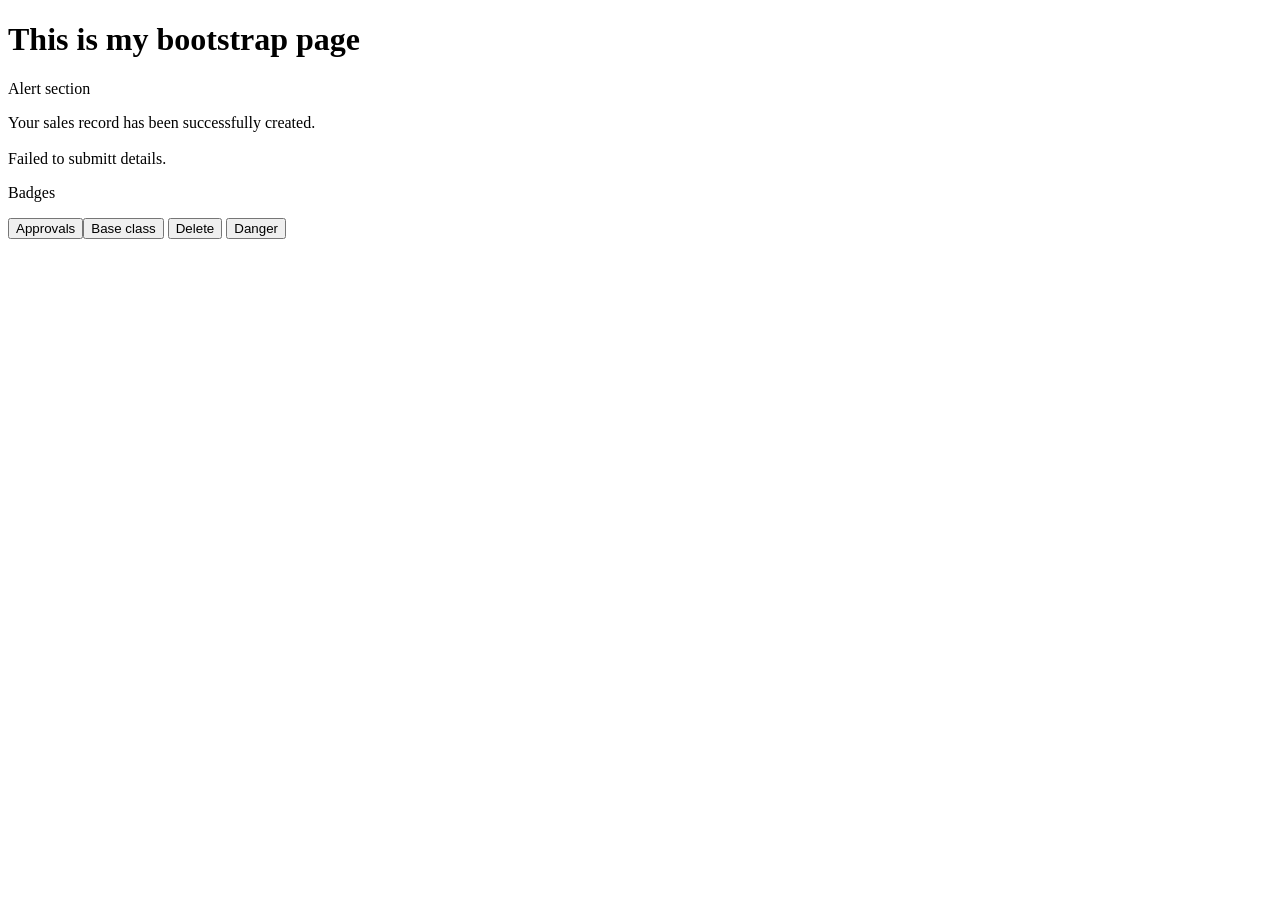
<file: index.html>
<!DOCTYPE html>
<html lang="en">
<head>
    <meta charset="UTF-8">
    <meta name="viewport" content="width=device-width, initial-scale=1.0">
    <title>Nyondo stock system
    </title>
    <link href="https://cdn.jsdelivr.net/npm/bootstrap@5.3.8/dist/js/bootstrap.bundle.min.js">
</head>
<body>
    <h1>This is my bootstrap page</h1>
    <!--Alerts-->
    <p>Alert section</p>
    <div class="alert alert-primary" role="alert">
  Your sales record has been successfully created.
</div>
<br>
    <div class="alert alert-success" role="alert">
  Failed to submitt details.
</div>
<p>Badges</p>
<button type="button" class="btn btn-primary">
    Approvals <span
</button>
    <button type="button" class="btn btn-primary">Base class</button>
    <button type="button" class="btn btn-warning">Delete</button>
    <button type="button" class="btn btn-outline-danger">Danger</button>

    <link href="https://cdn.jsdelivr.net/npm/bootstrap@5.3.8/dist/css/bootstrap.min.css">


    
</body>
</html>
</file>
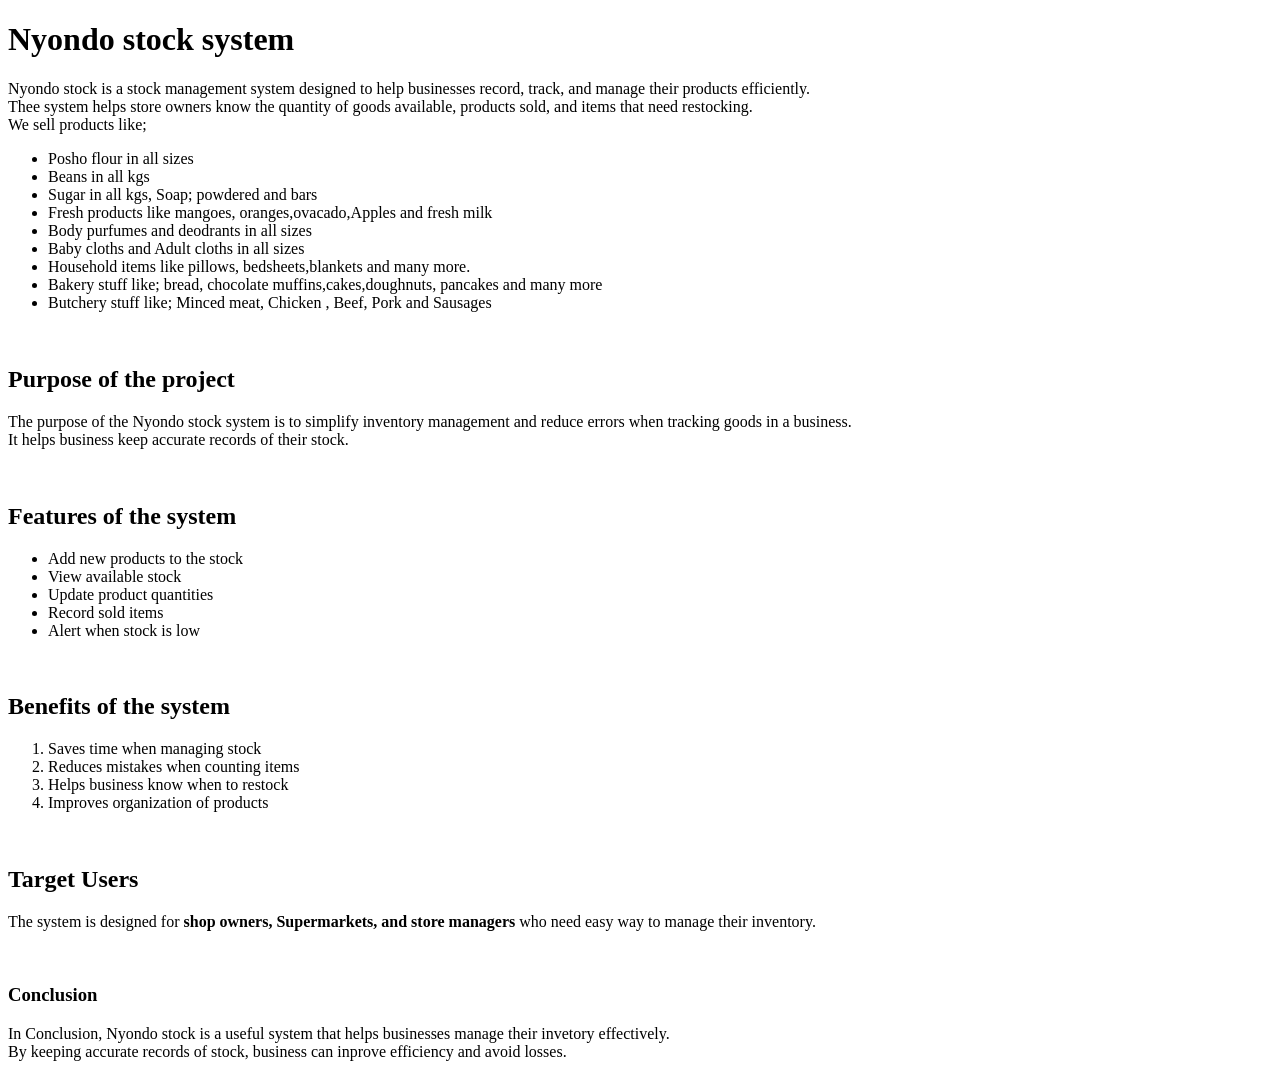
<file: dashboard.html>
<!DOCTYPE html>
<html lang="en">
<head>
    <meta charset="UTF-8">
    <meta name="viewport" content="width=device-width, initial-scale=1.0">
    <title>Nyondo Project</title>
</head>
<body>
    <h1>Nyondo stock system</h1>
    <p>Nyondo stock is a stock management system designed to help businesses record, track, and manage their products efficiently.<br>Thee system helps store owners know the quantity of goods available, products sold, and items that need restocking. <br>We sell products like;</p>
    <ul>
        <li>Posho flour in all sizes</li>
        <li>Beans in all kgs</li>
        <li>Sugar in all kgs, Soap; powdered and bars</li>
        <li>Fresh products like mangoes, oranges,ovacado,Apples and fresh milk</li>
        <li>Body purfumes and deodrants in all sizes</li>
        <li>Baby cloths and Adult cloths in all sizes</li>
        <li>Household items like pillows, bedsheets,blankets and many more.</li>
        <li>Bakery stuff like; bread, chocolate muffins,cakes,doughnuts, pancakes and many more</li>
        <li>Butchery stuff like; Minced meat, Chicken , Beef, Pork and Sausages</li>
    </ul>
    <br>
    <h2>Purpose of the project</h2>
    <p>The purpose of the Nyondo stock system is to simplify inventory management and reduce errors when tracking goods in a business.<br>It helps business keep accurate records of their stock.  </p>
    <br>
    <h2>Features of the system</h2>
    <ul>
        <li>Add new products to the stock</li>
        <li>View available stock</li>
        <li>Update product quantities</li>
        <li>Record sold items</li>
        <li>Alert when stock is low</li>
    </ul>
    <br>
    <h2>Benefits of the system</h2>
    <ol>
        <li>Saves time when managing stock</li>
        <li>Reduces mistakes when counting items</li>
        <li>Helps business know when to restock</li>
        <li>Improves organization of products</li>
    </ol>
    <br>
    <h2>Target Users</h2>
    <p>The system is designed for <b>shop owners, Supermarkets, and store managers </b>who need easy way to manage their inventory.</p>
    <br>
    <h3>Conclusion</h3>
    <p>In Conclusion, Nyondo stock is a useful system that helps businesses manage their invetory effectively.<br>By keeping accurate records of stock, business can inprove efficiency and avoid losses.</p>

</body>
</html>
</file>
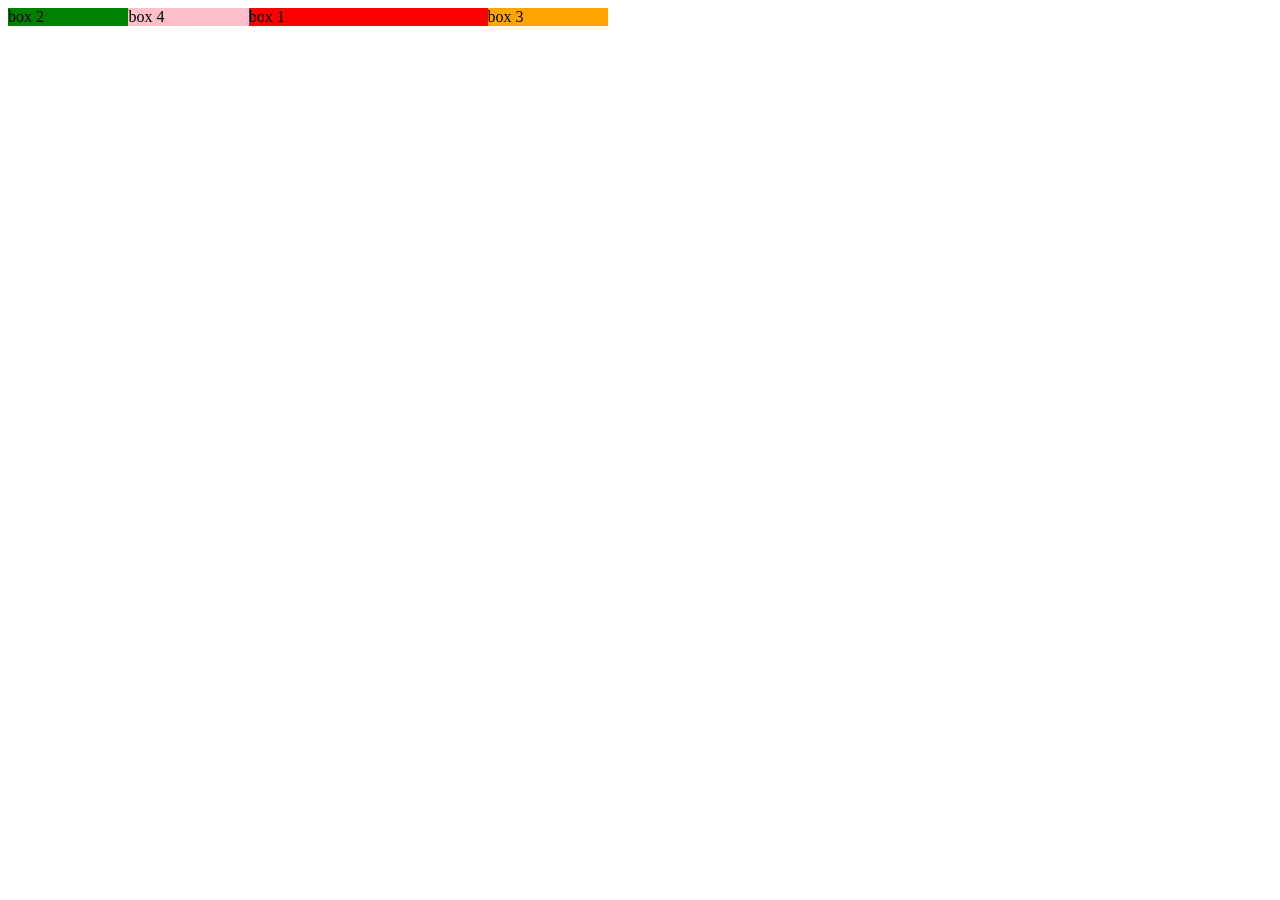
<file: Flex-week2-day1.html>
<!doctype html>
<html lang="en">
  <head>
    <meta charset="UTF-8" />
    <meta name="viewport" content="width=device-width, initial-scale=1.0" />
    <title>Document</title>
    <link rel="stylesheet" href="./week2-flex.css" />
  </head>
  <body>
    <div class="flex-container">
      <div class="box box-1">box 1</div>
      <div class="box box-2">box 2</div>
      <div class="box box-3">box 3</div>
      <div class="box box-4">box 4</div>
    </div>
  </body>
</html>
</file>
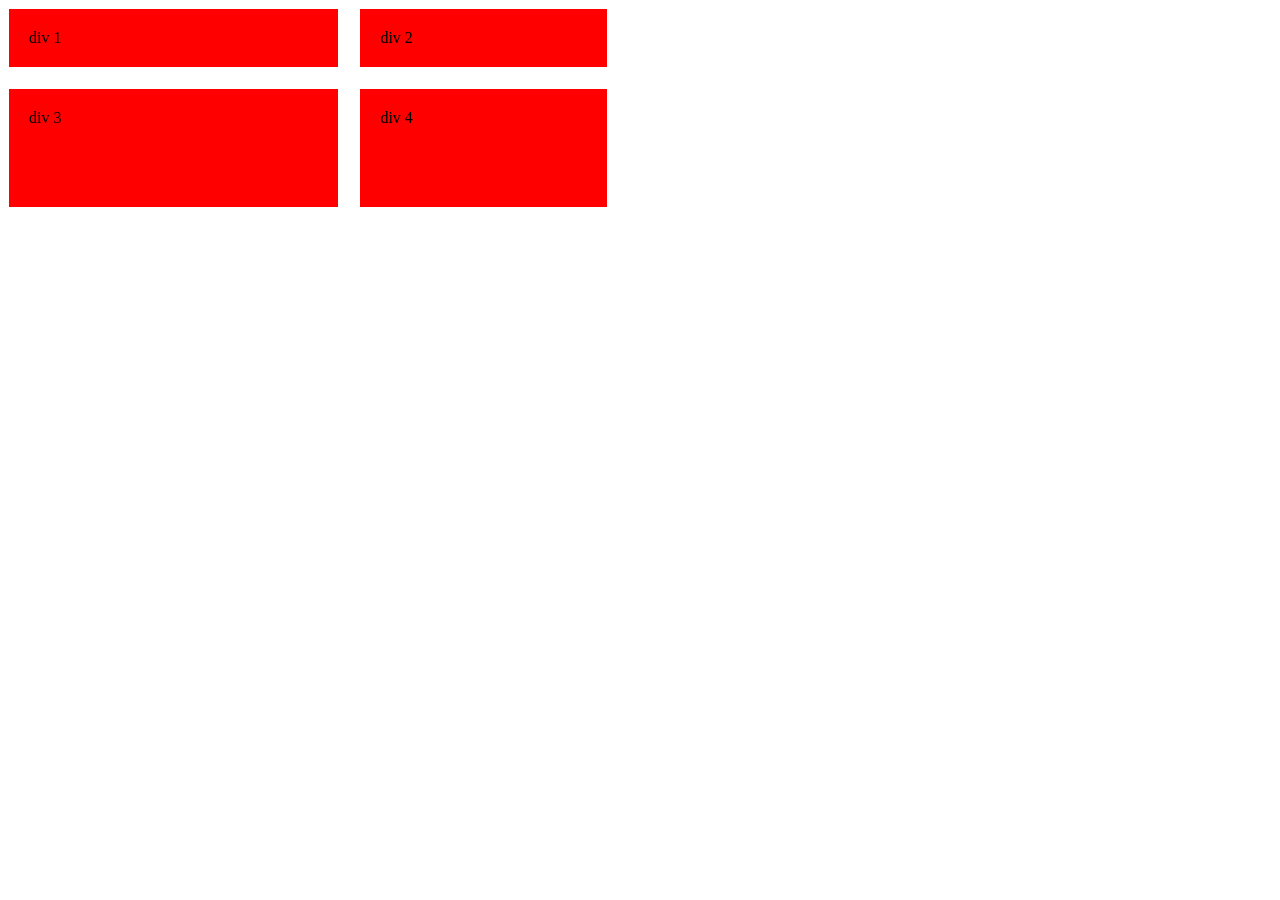
<file: grid-week2-day1.html>
<!doctype html>
<html lang="en">
  <head>
    <meta charset="UTF-8" />
    <meta name="viewport" content="width=device-width, initial-scale=1.0" />
    <title>Document</title>
    <link rel="stylesheet" href="./week2-grid.css" />
  </head>
  <body>
    <div class="grid-container">
    <div class="box">div 1</div>
    <div class="box">div 2</div>
    <div class="box">div 3</div>
    <div class="box">div 4</div>
    </div>
  </body>
</html>
</file>
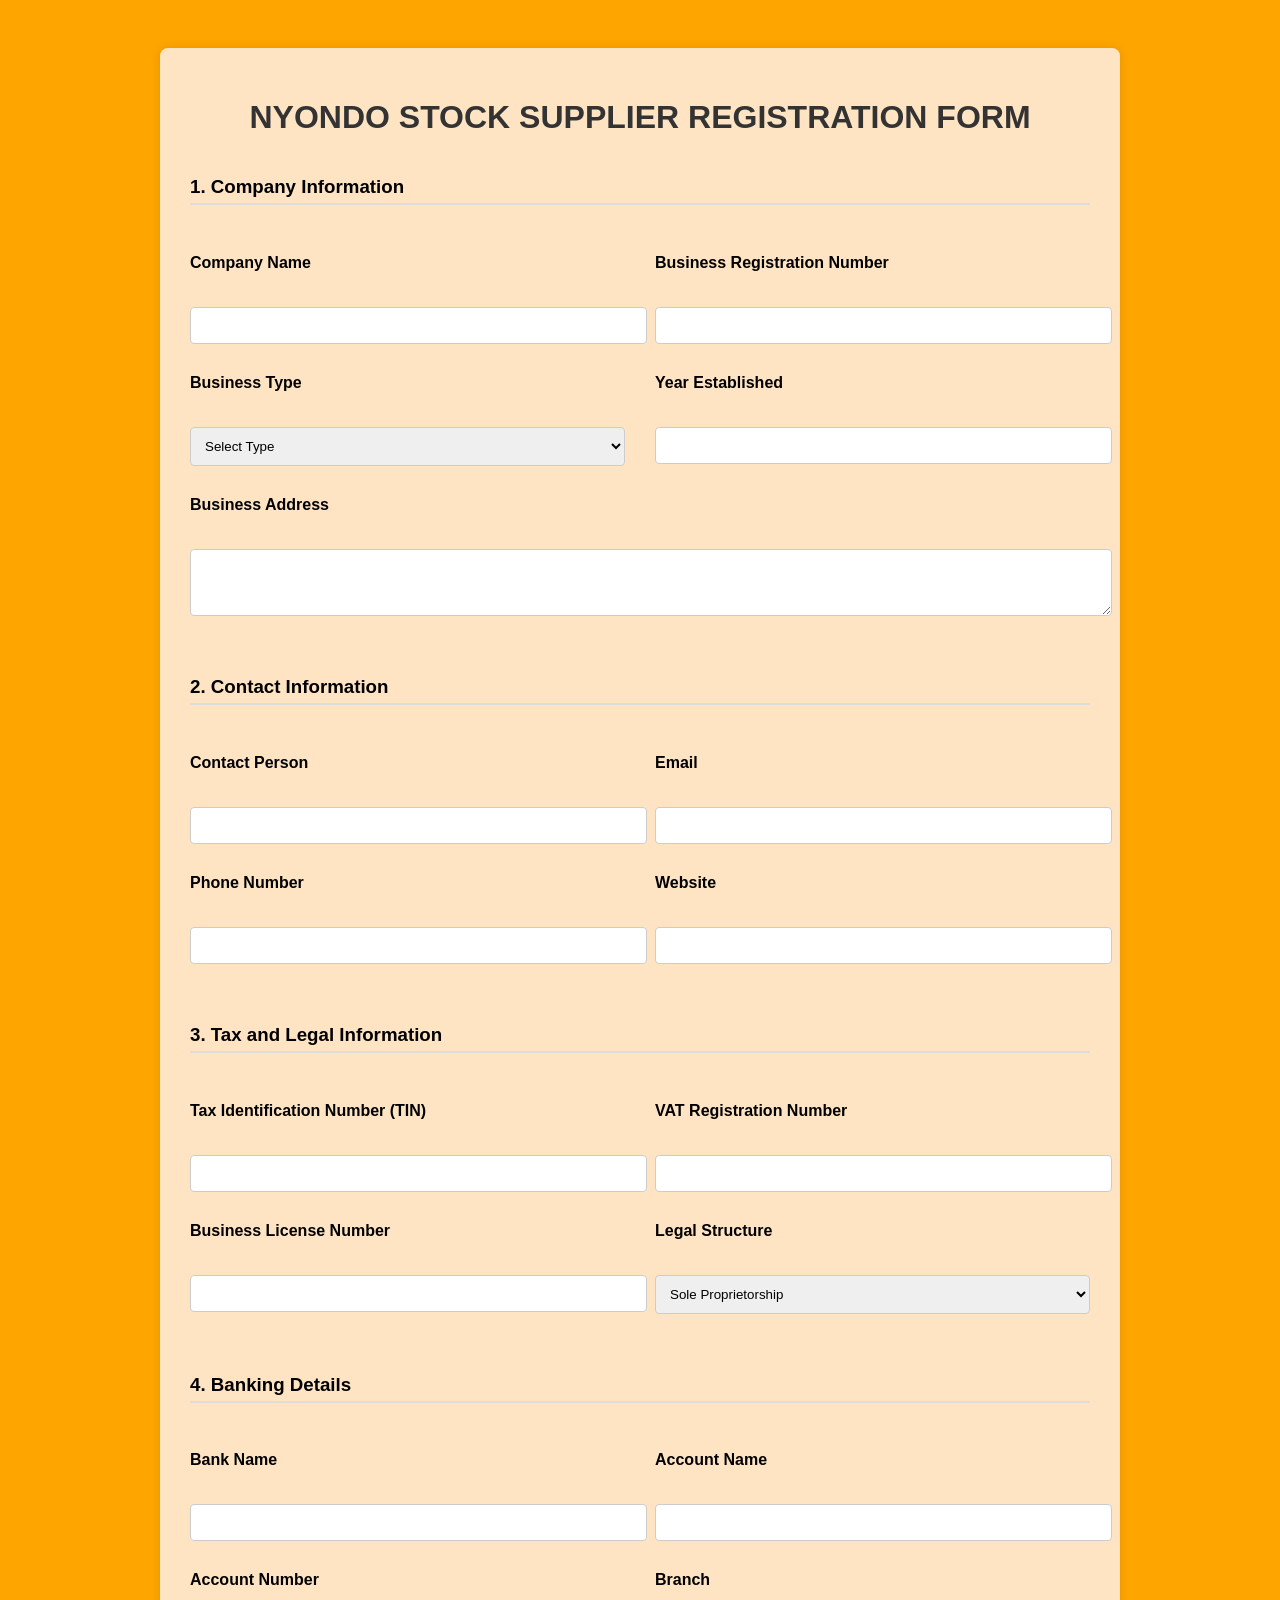
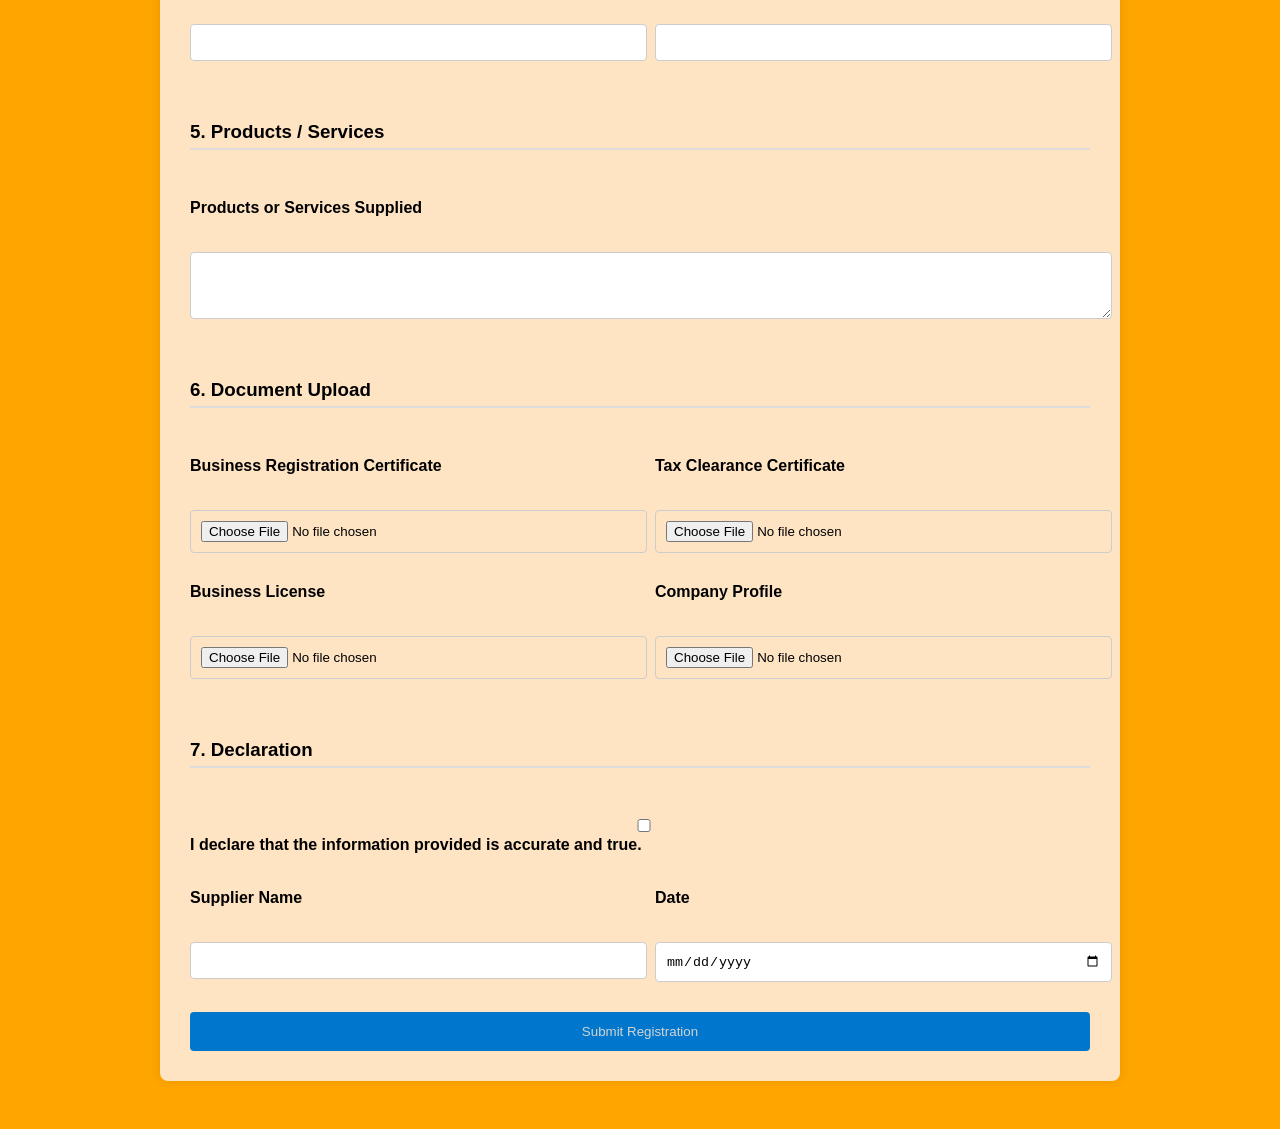
<file: supplierRegistration.html>
<!DOCTYPE html>
<html lang="en">
<head>
<meta charset="UTF-8">
<title>SUPPLIER REGISTRATION FORM</title>

<style>

body{
font-family: Arial, sans-serif;
background:orange;
padding:40px;
}

.container{
max-width:900px;
margin:auto;
background:bisque;
padding:30px;
border-radius:8px;
box-shadow:0 0 10px rgba(0,0,0,0.1);
}

h1{
text-align:center;
margin-bottom:10px;
color: #333;
}

h3{
margin-top:30px;
border-bottom:2px solid #ddd;
padding-bottom:5px;
}

form{
display:flex;
flex-wrap:wrap;
gap:30px;
}

.form-group{
display:flex;
flex-direction:column;
flex:1 1 45%;
gap: 30px;
}

.full{
flex:1 1 100%;
}

label{
font-weight:bold;
margin-bottom:5px;
}

input, select, textarea{
padding:10px;
border:1px solid #ccc;
border-radius:4px;
width: 100%;
}

textarea{
resize:vertical;
}

button{
padding:12px;
background:#0077cc;
color:lightgrey;
border:none;
border-radius:4px;
cursor:pointer;
}

button:hover{
background:#005fa3;
}

</style>

</head>

<body>

<div class="container">

  <h1>NYONDO STOCK SUPPLIER REGISTRATION FORM</h1>
<form>

<h3 class="full">1. Company Information</h3>

<div class="form-group">
<label>Company Name</label>
<input type="text">
</div>

<div class="form-group">
<label>Business Registration Number</label>
<input type="text">
</div>

<div class="form-group">
<label>Business Type</label>
<select>
<option>Select Type</option>
<option>Manufacturer</option>
<option>Distributor</option>
<option>Service Provider</option>
</select>
</div>

<div class="form-group">
<label>Year Established</label>
<input type="number">
</div>

<div class="form-group full">
<label>Business Address</label>
<textarea rows="3"></textarea>
</div>

<h3 class="full">2. Contact Information</h3>

<div class="form-group">
<label>Contact Person</label>
<input type="text">
</div>

<div class="form-group">
<label>Email</label>
<input type="email">
</div>

<div class="form-group">
<label>Phone Number</label>
<input type="tel">
</div>

<div class="form-group">
<label>Website</label>
<input type="text">
</div>

<h3 class="full">3. Tax and Legal Information</h3>

<div class="form-group">
<label>Tax Identification Number (TIN)</label>
<input type="text">
</div>

<div class="form-group">
<label>VAT Registration Number</label>
<input type="text">
</div>

<div class="form-group">
<label>Business License Number</label>
<input type="text">
</div>

<div class="form-group">
<label>Legal Structure</label>
<select>
<option>Sole Proprietorship</option>
<option>Partnership</option>
<option>Limited Company</option>
</select>
</div>

<h3 class="full">4. Banking Details</h3>

<div class="form-group">
<label>Bank Name</label>
<input type="text">
</div>

<div class="form-group">
<label>Account Name</label>
<input type="text">
</div>

<div class="form-group">
<label>Account Number</label>
<input type="text">
</div>

<div class="form-group">
<label>Branch</label>
<input type="text">
</div>

<h3 class="full">5. Products / Services</h3>

<div class="form-group full">
<label>Products or Services Supplied</label>
<textarea rows="3"></textarea>
</div>

<h3 class="full">6. Document Upload</h3>

<div class="form-group">
<label>Business Registration Certificate</label>
<input type="file">
</div>

<div class="form-group">
<label>Tax Clearance Certificate</label>
<input type="file">
</div>

<div class="form-group">
<label>Business License</label>
<input type="file">
</div>

<div class="form-group">
<label>Company Profile</label>
<input type="file">
</div>

<h3 class="full">7. Declaration</h3>

<div class="form-group full">
<label>
<input type="checkbox">
I declare that the information provided is accurate and true.
</label>
</div>

<div class="form-group">
<label>Supplier Name</label>
<input type="text">
</div>

<div class="form-group">
<label>Date</label>
<input type="date">
</div>

<div class="form-group full">
<button type="submit">Submit Registration</button>
</div>

</form>

</div>

</body>
</html>
</file>
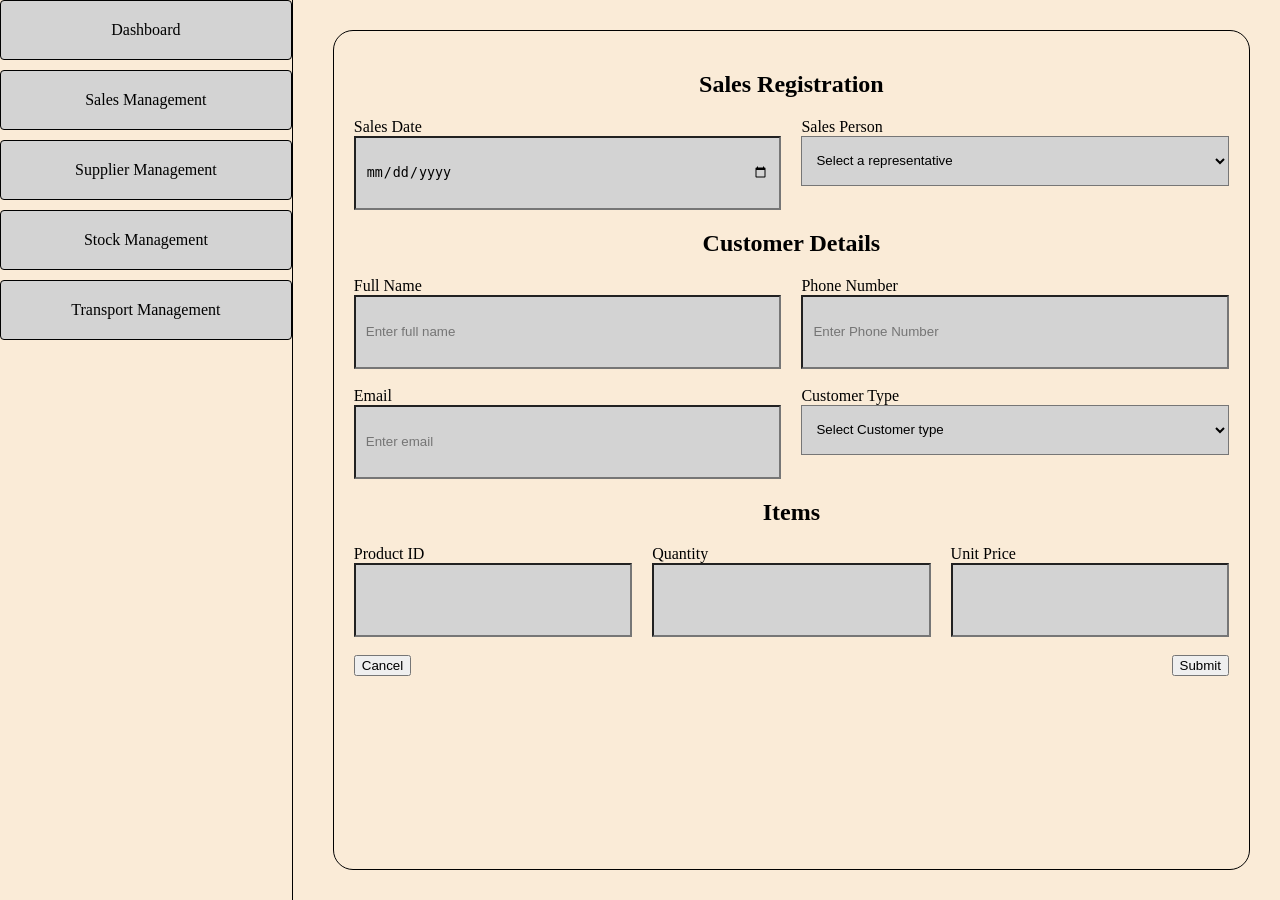
<file: week2-sales-reg.html>
<!doctype html>
<html lang="en">
  <head>
    <meta charset="UTF-8" />
    <meta name="viewport" content="width=device-width, initial-scale=1.0" />
    <title>Sales Registration</title>
    <link rel="stylesheet" href="week2-sales-reg.css" />
  </head>

  <body>
    <div class="container">
      <!-- Sidebar -->
      <div class="sidebar">
        <div><a href="dashboard.html">Dashboard</a></div>
        <div><a href="salesRegistration.html">Sales Management</a></div>
        <div><a href="SupplierRegistration.html">Supplier Management</a></div>
        <div><a href="StockManagement.html">Stock Management</a></div>
        <div><a href="TransportManagement.html">Transport Management</a></div>
      </div>

      <!-- Main Content -->
      <div class="content">
        <form>
          <!-- Sales Info -->
          <section>
            <h1>Sales Registration</h1>

            <div class="input-container">
              <div class="input-section">
                <label for="salesDate">Sales Date</label>
                <input type="date" id="salesDate" name="salesDate" />
              </div>

              <div class="input-section">
                <label for="salesPerson">Sales Person</label>
                <select id="salesPerson" name="salesPerson">
                  <option value="">Select a representative</option>
                  <option value="1">Dorcus Tumulamye</option>
                  <option value="2">Edna Tukahiirwa</option>
                  <option value="3">Blaire Tuhame</option>
                </select>
              </div>
            </div>
          </section>

          <!-- Customer Details -->
          <h2>Customer Details</h2>
        

          <section>
            <div class="input-container">
            <div class="input-section">
              <label for="fullname">Full Name</label>
              <input
                type="text"
                id="fullname"
                name="fullname"
                placeholder="Enter full name"
              />
            </div>

            <div class="input-section"> 
              <label for="phoneNumber">Phone Number</label>
              <input
                type="tel"
                id="phoneNumber"
                name="phoneNumber"
                placeholder="Enter Phone Number"
              />
            </div>
            </div>
            
          </section>

          <br />

          <section>
            <div class="input-container">
            <div class="input-section">
              <label for="email">Email</label>
              <input
                type="email"
                id="email"
                name="email"
                placeholder="Enter email"
              />
            </div>

            <div class="input-section">
              <label for="customerType">Customer Type</label>
              <select id="customerType" name="customerType">
                <option value="">Select Customer type</option>
                <option value="retail">Retail</option>
                <option value="wholesale">Wholesale</option>
              </select>
            </div>
            </div>
          </section>

          <!-- Items -->
          <h2>Items</h2>

          <section>
            
            <div class="input-container"> 
            <div class="input-section">
              <label for="pdtId">Product ID</label>
              <input type="text" id="pdtId" name="pdtId" />
            </div>

            <div class="input-section">
              <label for="quantity">Quantity</label>
              <input type="number" id="quantity" name="quantity" />
            </div>

            <div class="input-section">
              <label for="unitPrice">Unit Price</label>
              <input
                type="number"
                id="unitPrice"
                name="unitPrice"
                step="0.01"
              />
            </div>
            </div>
          </section>

          <br />

          <!-- Buttons -->
           <div class="home">
          <!-- <section id="btn-section"> -->
            <button type="reset">Cancel</button>
            <button type="submit">Submit</button>
          <!-- </section> -->
          </div>
        </form>
      </div>
    </div>
  </body>
</html>
</file>
<file: week2-flex.css>
.flex-container{
    width: 600px;
    display: flex;
    background-color: aqua;
    /* flex-direction: column; */
}
.box{
    flex: 1px;
}
.box-1{
    background-color: red;
    flex: 2;
    order: 3;
}
.box-2{
    background-color: green;
    order: 1;
}
.box-3{
    background-color: orange;
    order: 4;
}
.box-4{
    background-color: pink;
    order: 2;
}
</file>
<file: week2-grid.css>
.grid-container{
    width: 600px;
    display: grid;
    /* grid-template-columns: 1fr 2fr; */
    /* grid-template-rows: 2fr 1.5fr 3fr; */
    /* grid-template-columns: 1fr 2fr; 
     grid-template-rows: 1fr 2fr; */
    grid-template: 1fr 2fr/ 4fr 3fr;
    /* column-gap: 20px; 
    row-gap: 10px; */
    gap: 20px;
}
.box{
    background-color: red;
    padding: 20px;
    margin: 1px;
}
</file>
<file: week2-sales-reg.css>
body{
    margin: 0;
    padding: 0;
    background-color: beige;

}

.container {
      /* background-color: aqua; */
      height: 900px;
      display: flex;
      width: 100%;
      gap: 10px;
      background-color: antiquewhite;

}

.sidebar{
       /* background-color:mediumaquamarine;  */
      flex:1;
      /* border-right-width: 1px; */
      /* height: 50vh; */
      /* border-right-color: black; 
      /* border-right-style: solid; */
      border-right: 1px solid black;
      /* display: flex; */
      flex-direction: column;
      text-align: center;
      background-color: antiquewhite;
}
h1,h2{
    text-align: center;
}
.content{
    flex: 3;
    padding: 20px;
    margin: 30px;
    border: 1px solid black;
    border-radius: 20px;
}


    
    .input-container{
      display: flex;
      column-gap: 20px;
    }



.input-section{
      display: flex;
      flex-direction:column ;
      flex: 3;
      color: black;

    }

    input,select {
        padding: 10px;
        /* background-color: burlywood; */
        height: 50px;
        background-color: lightgray;
    }

    

    .sidebar a{
        text-decoration: none;
        display: block;
        color: black;
        /* background-color: aqua; */
        border: 1px solid black;
        border-radius: 4px;
        padding: 20px;
        margin-bottom: 10px;
        text-decoration: none;
        background-color: lightgray;
        
    }

    .home{
        display: flex;
        justify-content: space-between;
        cursor: pointer;
    
    }
</file>
